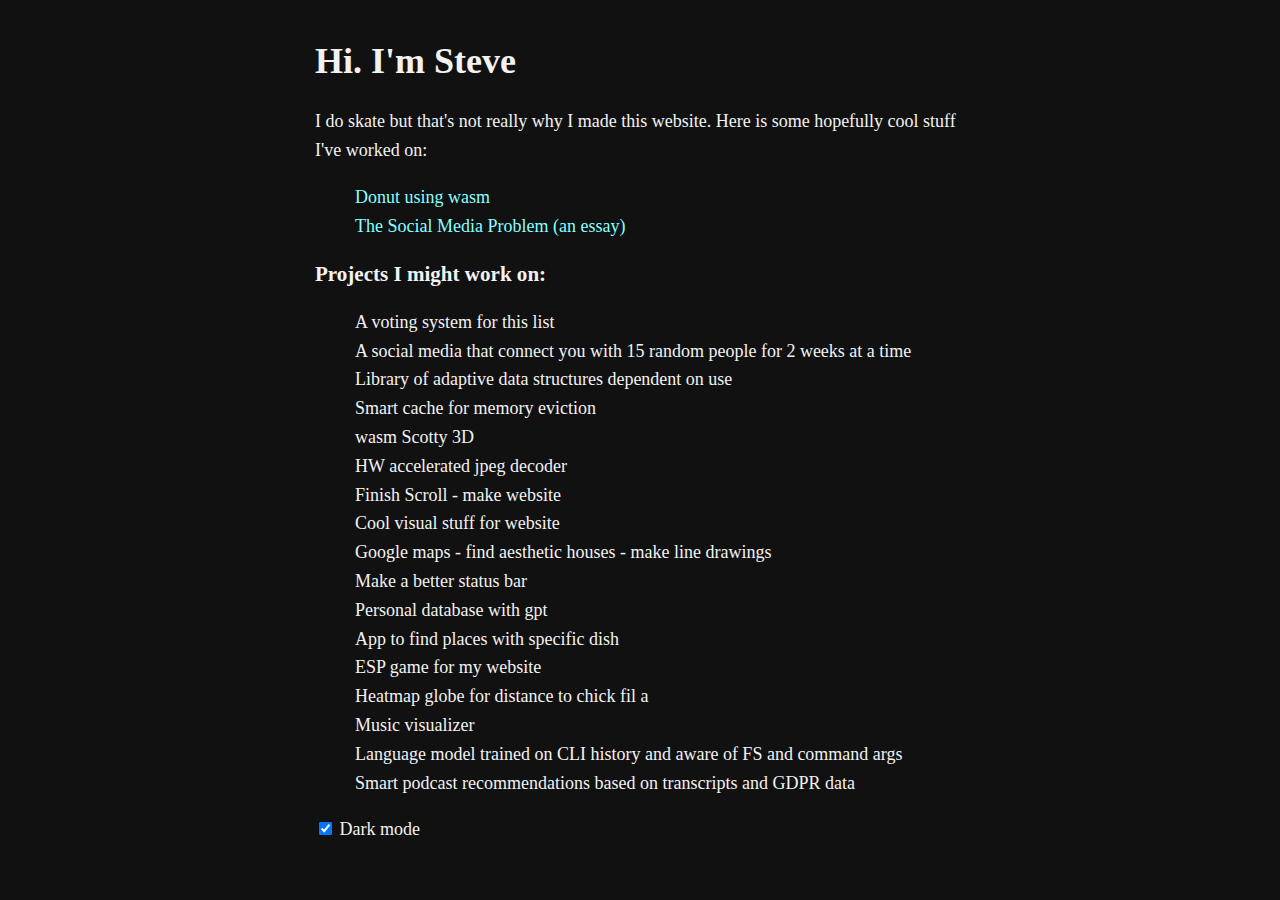
<file: index.html>
<!DOCTYPE html>
<html lang="en">
  <head>
    <!-- Google tag (gtag.js) -->
    <script async src="https://www.googletagmanager.com/gtag/js?id=G-ZNQG28RSHE"></script>
    <script>
      window.dataLayer = window.dataLayer || [];
      function gtag(){dataLayer.push(arguments);}
      gtag('js', new Date());

      gtag('config', 'G-ZNQG28RSHE');
    </script>
    <!-- / Google tag -->
    <meta charset="utf-8">
    <meta name="viewport" content="width=device-width, initial-scale=1, shrink-to-fit=no">
    <meta name="description" content="Personal website of Stephen Thomas-Dorin">
    <meta name="author" content="Stephen Thomas-Dorin">

    <link rel="stylesheet" href="css/custom.css">
    <script src="js/custom.js"></script>

    <title>Home of sk8er_steve</title>

  </head>
  <body>
    <header>
      <h1>Hi. I'm Steve</h1>
    </header>
    <!-- <p>
      I do skate but that's not really why I made this website. I'm actually
      still working on that, but until then, here's a red box:
      <div id="redBox"></div>
    </p> -->
    <p>
      I do skate but that's not really why I made this website. Here is some
      hopefully cool stuff I've worked on:
    </p>
    <ul>
      <li>
        <!-- <a href="investing.html">Investing Simulator</a> -->
        <a href="donut">Donut using wasm</a>
      </li>
      <li>
        <a href="social-media.html">The Social Media Problem (an essay)</a>
      </li>
    </ul>
    <h3>Projects I might work on:</h3>
    <ul>
      <li>A voting system for this list</li>
      <li>A social media that connect you with 15 random people for 2 weeks at a time</li>
      <li>Library of adaptive data structures dependent on use</li>
      <li>Smart cache for memory eviction</li>
      <li>wasm Scotty 3D</li>
      <li>HW accelerated jpeg decoder</li>
      <li>Finish Scroll - make website</li>
      <li>Cool visual stuff for website</li>
      <li>Google maps - find aesthetic houses - make line drawings</li>
      <li>Make a better status bar</li>
      <li>Personal database with gpt</li>
      <li>App to find places with specific dish</li>
      <li>ESP game for my website</li>
      <li>Heatmap globe for distance to chick fil a</li>
      <li>Music visualizer</li>
      <li>Language model trained on CLI history and aware of FS and command args</li>
      <li>Smart podcast recommendations based on transcripts and GDPR data</li>
    </ul>
    <footer>
        <input type="checkbox" id="darkMode" onclick="toggleDarkMode()" checked>
        Dark mode
    </footer>
  </body>
</html>
</file>
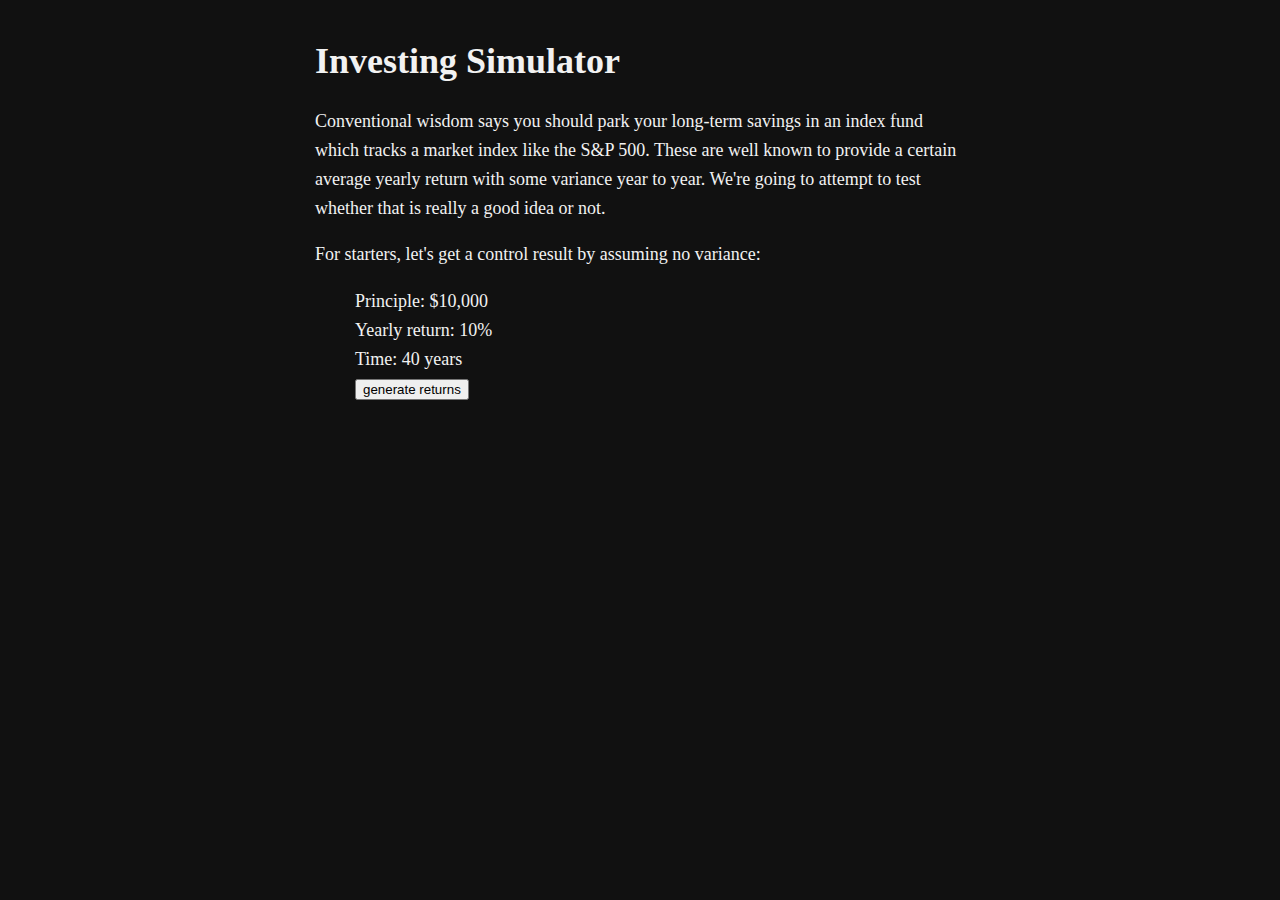
<file: investing.html>
<!DOCTYPE html>
<html lang="en">
  <head>
    <meta charset="utf-8">
    <meta name="viewport" content="width=device-width, initial-scale=1, shrink-to-fit=no">
    <meta name="description" content="Personal website of Stephen Thomas-Dorin">
    <meta name="author" content="Stephen Thomas-Dorin">

    <link rel="stylesheet" href="css/custom.css">
    <script src="js/custom.js"></script>

    <script>
      function gaussianRandom(mean=0, stdev=1) {
        const u = 1 - Math.random(); // Converting [0,1) to (0,1]
        const v = Math.random();
        const z = Math.sqrt( -2.0 * Math.log( u ) ) * Math.cos( 2.0 * Math.PI * v );
        // Transform to the desired mean and standard deviation:
        return z * stdev + mean;
      }

      function generateFixedReturn() {
        var num_years = 40;
        var average_return = 0.1;
        var money = 10000;

        for (var i = 0; i < 40; i++) {
          money += money * average_return;
        }
      }

      function generateGaussianReturn() {
        var num_years = 40;
        var average_return = 0.1;
        var stdev = 0.15;
        var money = 10000;

        for (var i = 0; i < 40; i++) {
          var ret = gaussianRandom(average_return, stdev);
          money += money * ret;
        }
      }
    </script>

    <title>Investing Simulator</title>

  </head>
  <body>
    <header>
      <h1>Investing Simulator</h1>
    </header>
    <p>
      Conventional wisdom says you should park your long-term savings in an
      index fund which tracks a market index like the S&P 500. These are well
      known to provide a certain average yearly return with some variance year
      to year. We're going to attempt to test whether that is really a good
      idea or not.
    </p>

    <p>
      For starters, let's get a control result by assuming no variance:
    </p>

    <ul>
      <li>Principle: $10,000</li>
      <li>Yearly return: 10%</li>
      <li>Time: 40 years</li>
      <li>
        <button onClick="generateFixedReturn">generate returns</button>
      </li>
    </ul>

    <!-- <button onClick="generateFixedReturn">generate returns</button> -->

    <footer>
        <!-- <input type="checkbox" id="darkMode" onclick="toggleDarkMode()" checked>
        Dark mode -->
        <!-- <div id="redBox"></div> -->
    </footer>
  </body>
</html>
</file>
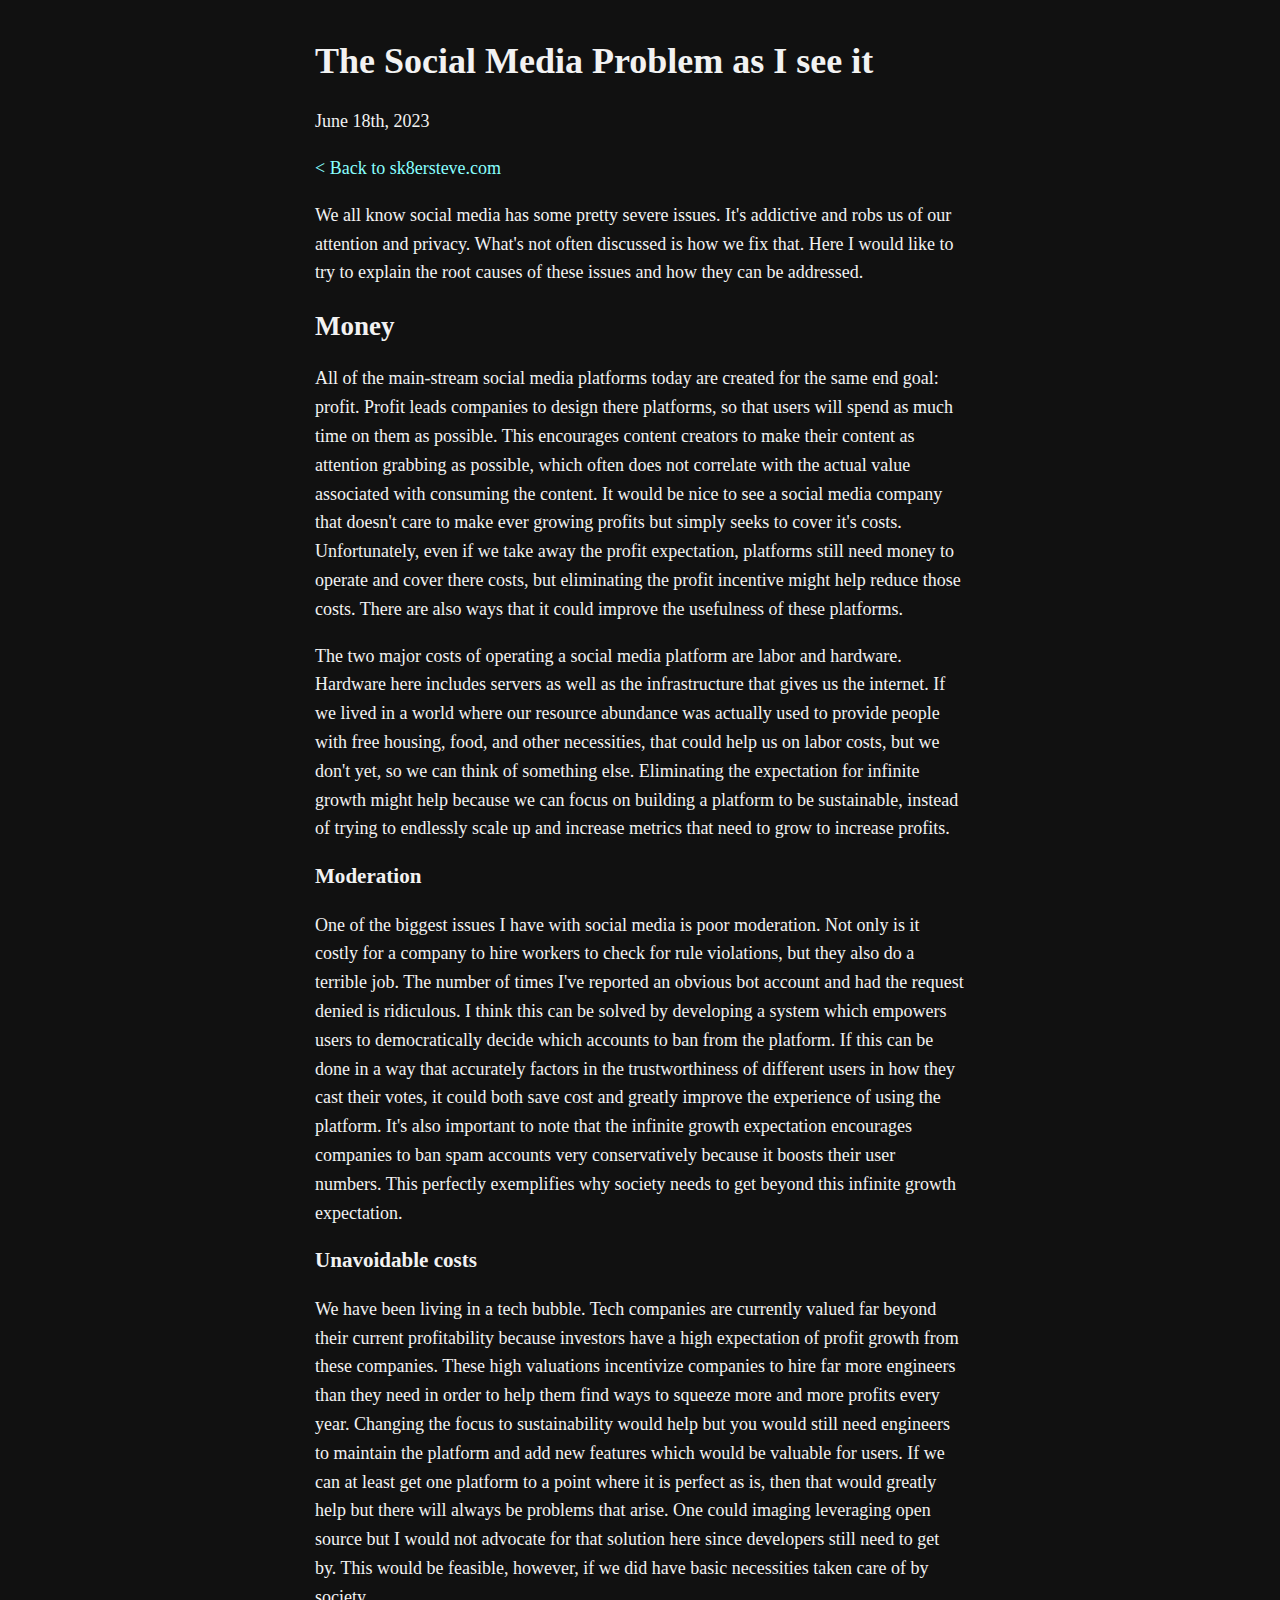
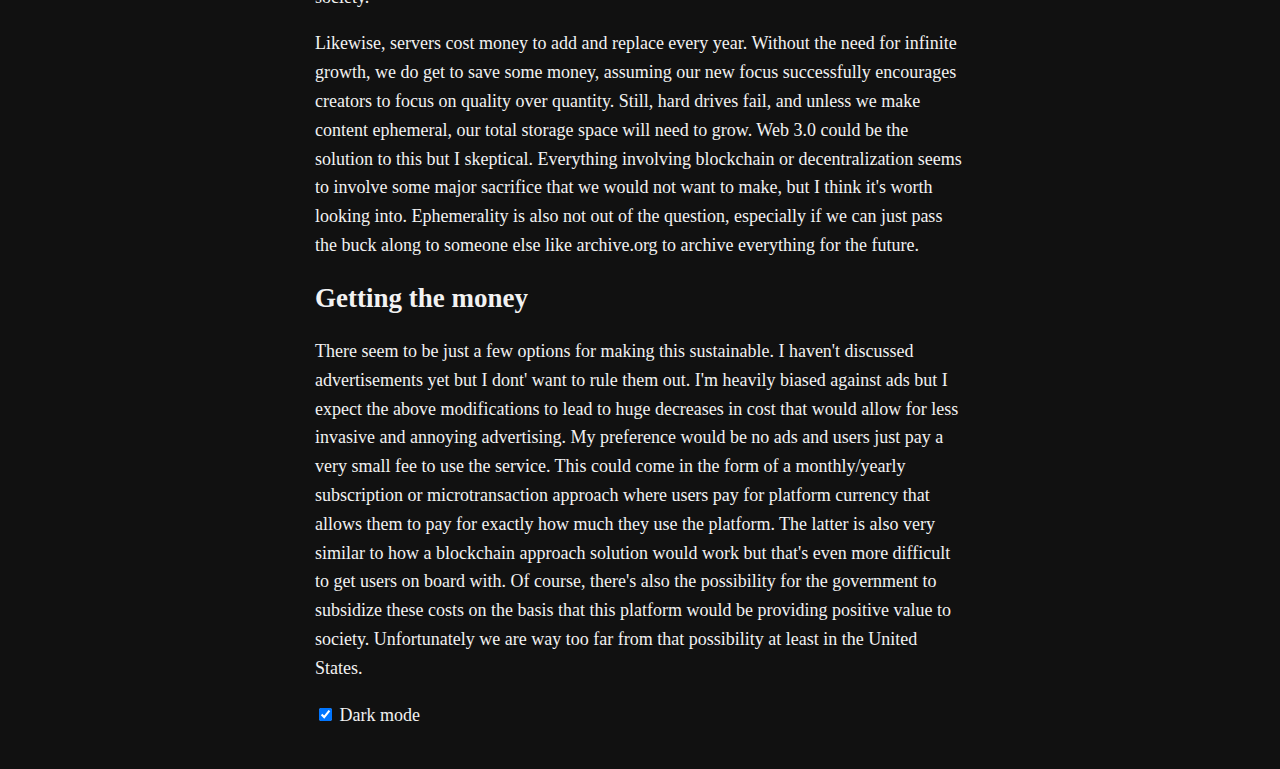
<file: social-media.html>
<!DOCTYPE html>
<html lang="en">
  <head>
    <!-- Google tag (gtag.js) -->
    <script async src="https://www.googletagmanager.com/gtag/js?id=G-ZNQG28RSHE"></script>
    <script>
      window.dataLayer = window.dataLayer || [];
      function gtag(){dataLayer.push(arguments);}
      gtag('js', new Date());

      gtag('config', 'G-ZNQG28RSHE');
    </script>
    <!-- / Google tag -->
    <meta charset="utf-8">
    <meta name="viewport" content="width=device-width, initial-scale=1, shrink-to-fit=no">
    <meta name="description" content="Personal website of Stephen Thomas-Dorin">
    <meta name="author" content="Stephen Thomas-Dorin">

    <link rel="stylesheet" href="css/custom.css">
    <script src="js/custom.js"></script>

    <title>The Social Media Problem</title>

  </head>
  <body>
    <header>
      <h1>The Social Media Problem as I see it</h1>
      <aside>June 18th, 2023</aside>
      <p>
        <a href = "https://sk8ersteve.com">&lt; Back to sk8ersteve.com</a>
      </p>
    </header>
    <p>
      We all know social media has some pretty severe issues. It's
      addictive and robs us of our attention and privacy. What's not often
      discussed is how we fix that. Here I would like to try to explain the
      root causes of these issues and how they can be addressed.
    </p>
    <h2>Money</h2>
    <p>
      All of the main-stream social media platforms today are created for the
      same end goal: profit. Profit leads companies to design there platforms,
      so that users will spend as much time on them as possible. This
      encourages content creators to make their content as attention
      grabbing as possible, which often does not correlate with the actual
      value associated with consuming the content. It would be nice to see
      a social media company that doesn't care to make ever growing profits
      but simply seeks to cover it's costs. Unfortunately, even if we take away
      the profit expectation, platforms still need money to operate and cover
      there costs, but eliminating the profit incentive might help reduce those
      costs. There are also ways that it could improve the usefulness of these
      platforms.
    </p>
    <p>
      The two major costs of operating a social media platform are labor and
      hardware. Hardware here includes servers as well as the infrastructure
      that gives us the internet. If we lived in a world where our resource
      abundance was actually used to provide people with free housing, food,
      and other necessities, that could help us on labor costs, but we don't
      yet, so we can think of something else. Eliminating the expectation for
      infinite growth might help because we can focus on building a platform to
      be sustainable, instead of trying to endlessly scale up and increase
      metrics that need to grow to increase profits.
    </p>
    <h3>Moderation</h3>
    <p>
      One of the biggest issues I have with social media is poor moderation.
      Not only is it costly for a company to hire workers to check for rule
      violations, but they also do a terrible job. The number of times
      I've reported an obvious bot account and had the request denied is
      ridiculous. I think this can be solved by developing a system which
      empowers users to democratically decide which accounts to ban from the
      platform. If this can be done in a way that accurately factors in the
      trustworthiness of different users in how they cast their votes, it
      could both save cost and greatly improve the experience of using the
      platform. It's also important to note that the infinite growth
      expectation encourages companies to ban spam accounts very
      conservatively because it boosts their user numbers. This perfectly
      exemplifies why society needs to get beyond this infinite growth
      expectation.
    </p>
    <h3>Unavoidable costs</h3>
    <p>
      We have been living in a tech bubble. Tech companies are currently valued
      far beyond their current profitability because investors have a high
      expectation of profit growth from these companies. These high valuations
      incentivize companies to hire far more engineers than they need in order
      to help them find ways to squeeze more and more profits every year.
      Changing the focus to sustainability would help but you would still need
      engineers to maintain the platform and add new features which would be
      valuable for users. If we can at least get one platform to a point where
      it is perfect as is, then that would greatly help but there will always
      be problems that arise. One could imaging leveraging open source but I
      would not advocate for that solution here since developers still need to
      get by. This would be feasible, however, if we did have basic necessities
      taken care of by society.
    </p>
    <p>
      Likewise, servers cost money to add and replace every year. Without the
      need for infinite growth, we do get to save some money, assuming our new
      focus successfully encourages creators to focus on quality over quantity.
      Still, hard drives fail, and unless we make content ephemeral, our
      total storage space will need to grow. Web 3.0 could be the solution to
      this but I skeptical. Everything involving blockchain or decentralization
      seems to involve some major sacrifice that we would not want to make, but
      I think it's worth looking into. Ephemerality is also not out of the
      question, especially if we can just pass the buck along to someone else
      like archive.org to archive everything for the future.
    </p>
    <h2>Getting the money</h2>
    <p>
      There seem to be just a few options for making this sustainable. I
      haven't discussed advertisements yet but I dont' want to rule them out.
      I'm heavily biased against ads but I expect the above modifications to
      lead to huge decreases in cost that would allow for less invasive and
      annoying advertising. My preference would be no ads and users just pay
      a very small fee to use the service. This could come in the form of a
      monthly/yearly subscription or microtransaction approach where users pay
      for platform currency that allows them to pay for exactly how much they
      use the platform. The latter is also very similar to how a blockchain
      approach solution would work but that's even more difficult to get users
      on board with. Of course, there's also the possibility for the government
      to subsidize these costs on the basis that this platform would be
      providing positive value to society. Unfortunately we are way too far
      from that possibility at least in the United States.
    </p>
    <footer>
        <input type="checkbox" id="darkMode" onclick="toggleDarkMode()" checked>
        Dark mode
    </footer>
  </body>
</html>
</file>
<file: css/custom.css>
body {
  margin: 40px auto;
  max-width: 650px;
  line-height: 1.6;
  font-size: 18px;
  color: #f2f2f2;
  background-color: #111;
  padding: 0 10px;
}

h1, h2, h3 {
  line-height: 1.2;
}

ul {
  list-style-type: none;
}

a:link {
  color: #8ff;
  text-decoration: none;
}

a:visited {
  color: #f8f;
  text-decoration: none;
}

#redBox {
  height: 40px;
  width: 40px;
  background-color: red;
}
</file>
